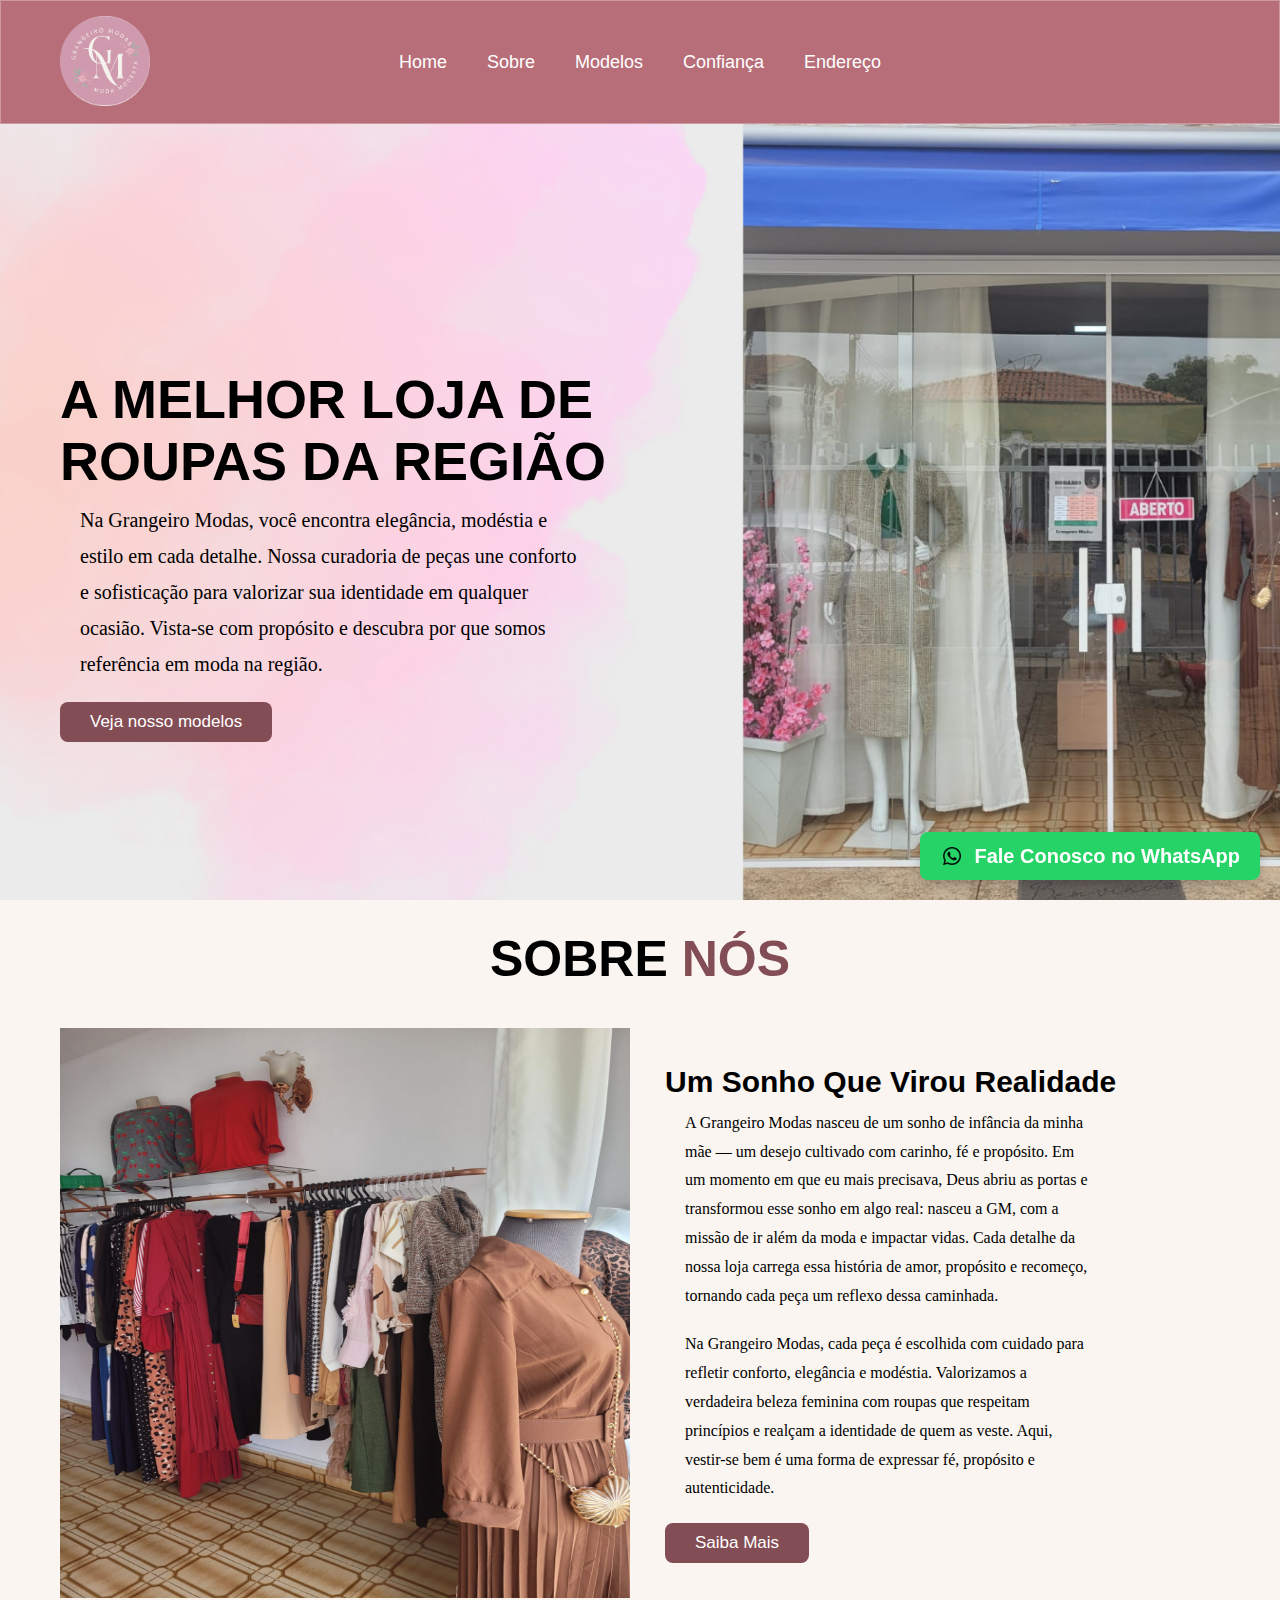
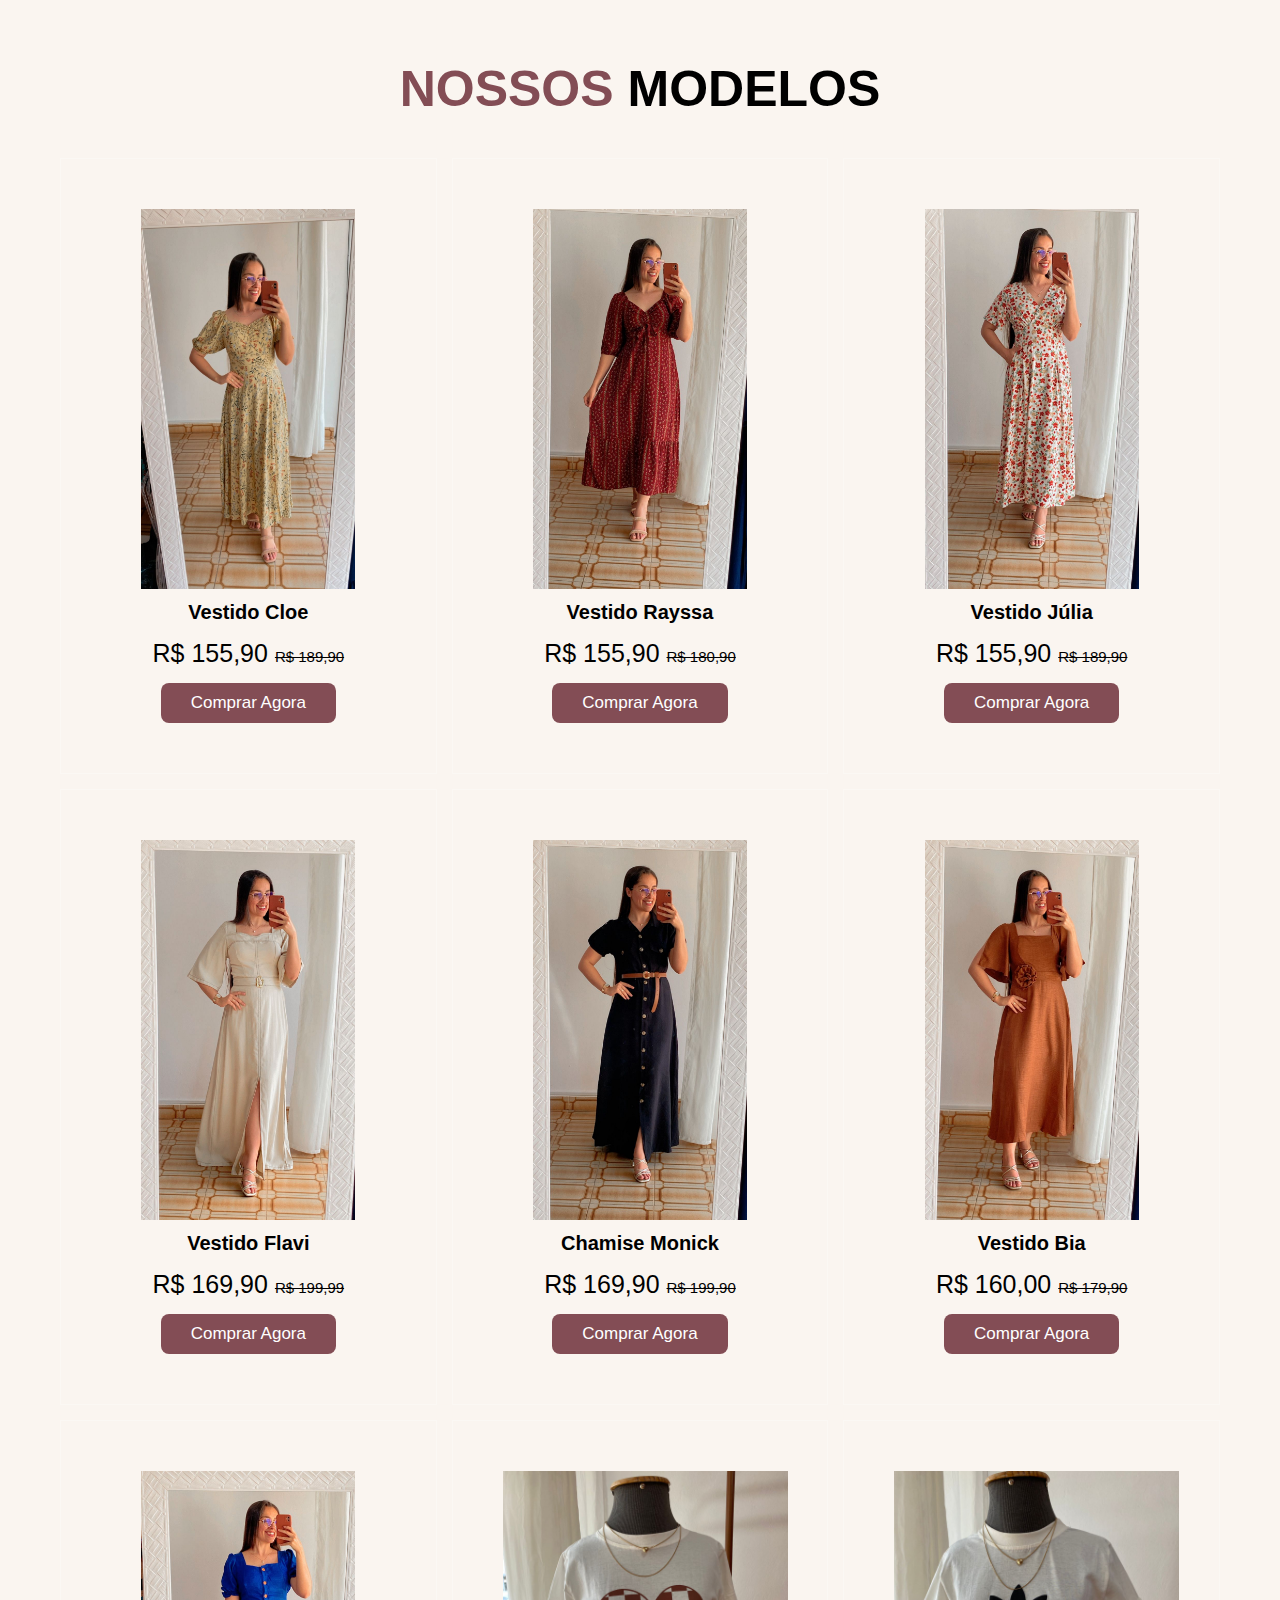
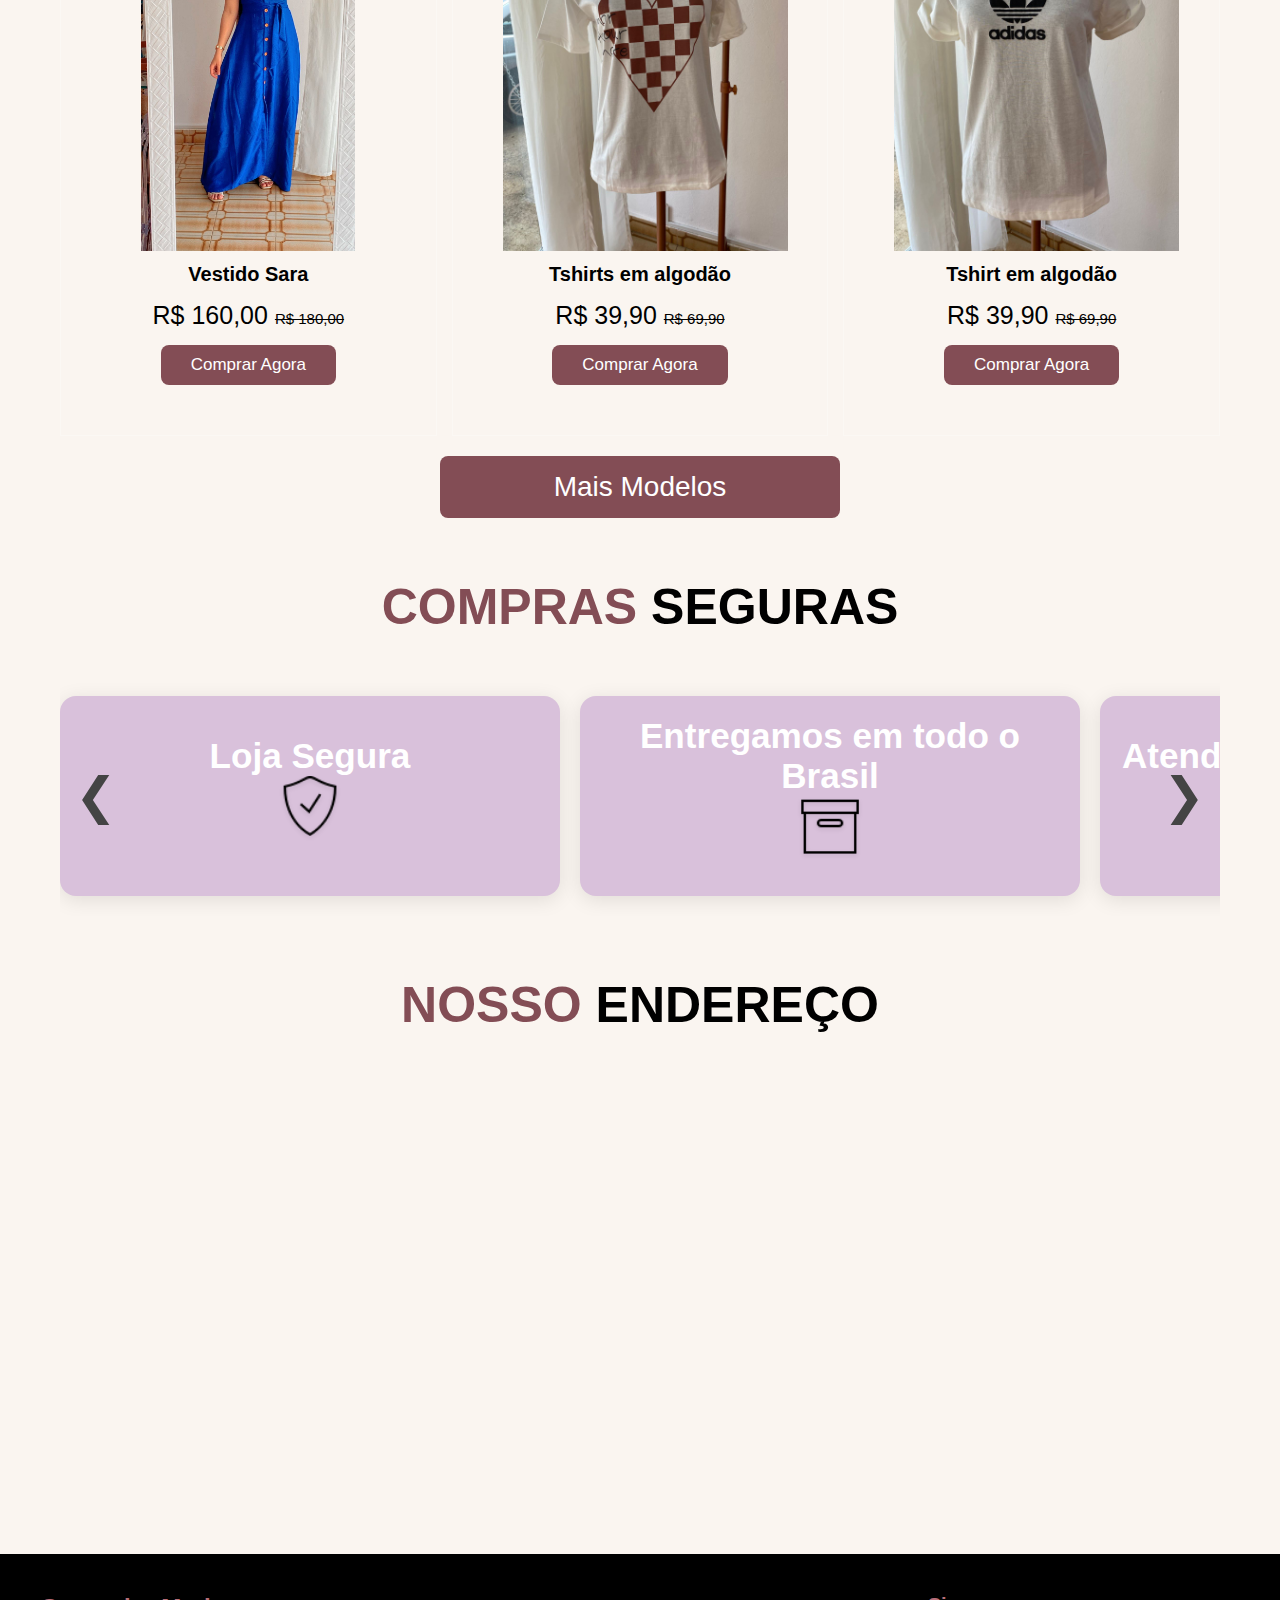
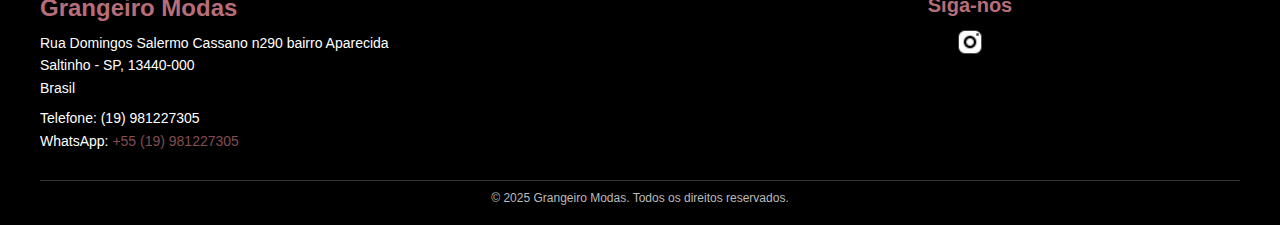
<file: index.html>
<!DOCTYPE html>
<html lang="pt-br">

<head>
  <meta charset="UTF-8" />
  <meta name="viewport" content="width=device-width, initial-scale=1.0" />
  <link href="css/style.css" rel="stylesheet" />
  <title>Grangeiro Modas - Site Oficial</title>
</head>

<body>
  <header class="header">
    <section>
      <a href="#" class="logo"><img src="./img/logoGranjeiroM.png" alt="logo" width="90" height="90"></a>

      <nav class="navbar">
        <a href="#home">Home</a>
        <a href="#about">Sobre</a>
        <a href="#menu">Modelos</a>
        <a href="#review">Confiança</a>
        <a href="#addres">Endereço</a>
      </nav>

    </section>
  </header>

  <div class="home-container">
    <section id="home">
      <div class="content">
        <h3>A MELHOR LOJA DE ROUPAS DA REGIÃO</h3>
        <p>Na Grangeiro Modas, você encontra elegância, modéstia e estilo em cada detalhe. Nossa curadoria de peças une
          conforto e sofisticação para valorizar sua identidade em qualquer ocasião. Vista-se com propósito e descubra
          por que somos referência em moda na região.</p>
        <a href="#menu" class="btn">Veja nosso modelos</a>
      </div>
    </section>
  </div>

  <section class="about" id="about">
    <h1 class="title"><span>Sobre</span> Nós</h1>

    <div class="row">
      <div class="image">
        <img src="./img/sobre_nos.jpg" alt="Sobre nós" width="570" height="570">
      </div>

      <div class="content">
        <h3>Um Sonho Que Virou Realidade</h3>
        <p>A Grangeiro Modas nasceu de um sonho de infância da minha mãe — um desejo cultivado com carinho, fé e
          propósito. Em um momento em que eu mais precisava, Deus abriu as portas e transformou esse sonho em algo real:
          nasceu a GM, com a missão de ir além da moda e impactar vidas. Cada detalhe da nossa loja carrega essa
          história de amor, propósito e recomeço, tornando cada peça um reflexo dessa caminhada.</p>
        <p>Na Grangeiro Modas, cada peça é escolhida com cuidado para refletir conforto, elegância e modéstia.
          Valorizamos a verdadeira beleza feminina com roupas que respeitam princípios e realçam a identidade de quem as
          veste. Aqui, vestir-se bem é uma forma de expressar fé, propósito e autenticidade.</p>
        <a href="https://wa.me/5519981227305" class="btn">Saiba Mais</a>
      </div>
    </div>
  </section>
  </section>


  <section class="menu" id="menu">
    <h2 class="title">Nossos <span>Modelos</span></h2>

    <div class="box-container">
       <div class="box" data-id="1">
        <a href="detalhes.html?id=1">
        <img src="./img/modelo1.jpeg" alt="item-1">
        <h3>Vestido Cloe</h3>
        <div class="price">R$ 155,90 <span>R$ 189,90</span></div>
        <a href="https://wa.me/5519981227305?text=Ol%C3%A1%2C%20vi%20uma%20roupa%20no%20seu%20site%20e%20tenho%20interesse%20em%20comprar.%20Pode%20me%20ajudar%3F" class="btn">Comprar Agora</a>
      </div>

       <div class="box" data-id="2">
        <a href="detalhes.html?id=2">
        <img src="./img/modelo5.jpeg" alt="item-2">
        <h3>Vestido Rayssa</h3>
        <div class="price">R$ 155,90 <span>R$ 180,90</span></div>
        <a href="https://wa.me/5519981227305?text=Ol%C3%A1%2C%20vi%20uma%20roupa%20no%20seu%20site%20e%20tenho%20interesse%20em%20comprar.%20Pode%20me%20ajudar%3F" class="btn">Comprar Agora</a>
      </div>

      <div class="box" data-id="3">
        <a href="detalhes.html?id=3">
        <img src="./img/modelo7.jpeg" alt="item-3">
        <h3>Vestido Júlia</h3>
        <div class="price">R$ 155,90 <span>R$ 189,90</span></div>
        <a href="https://wa.me/5519981227305?text=Ol%C3%A1%2C%20vi%20uma%20roupa%20no%20seu%20site%20e%20tenho%20interesse%20em%20comprar.%20Pode%20me%20ajudar%3F" class="btn">Comprar Agora</a>
      </div>

      <div class="box" data-id="4">
        <a href="detalhes.html?id=4">
        <img src="./img/modelo12.jpeg" alt="item-4">
        <h3>Vestido Flavi</h3>
        <div class="price">R$ 169,90 <span>R$ 199,99</span></div>
        <a href="https://wa.me/5519981227305?text=Ol%C3%A1%2C%20vi%20uma%20roupa%20no%20seu%20site%20e%20tenho%20interesse%20em%20comprar.%20Pode%20me%20ajudar%3F" class="btn">Comprar Agora</a>
      </div>

      <div class="box" data-id="5">
        <a href="detalhes.html?id=5">
        <img src="./img/modelo16.jpeg" alt="item-5">
        <h3>Chamise Monick</h3>
        <div class="price">R$ 169,90 <span>R$ 199,90</span></div>
        <a href="https://wa.me/5519981227305?text=Ol%C3%A1%2C%20vi%20uma%20roupa%20no%20seu%20site%20e%20tenho%20interesse%20em%20comprar.%20Pode%20me%20ajudar%3F" class="btn">Comprar Agora</a>
      </div>

      <div class="box" data-id="6">
        <a href="detalhes.html?id=6">
        <img src="./img/modelo19.jpeg" alt="item-6">
        <h3>Vestido Bia</h3>
        <div class="price">R$ 160,00 <span>R$ 179,90</span></div>
        <a href="https://wa.me/5519981227305?text=Ol%C3%A1%2C%20vi%20uma%20roupa%20no%20seu%20site%20e%20tenho%20interesse%20em%20comprar.%20Pode%20me%20ajudar%3F" class="btn">Comprar Agora</a>
      </div>

      <div class="box" data-id="7">
        <a href="detalhes.html?id=7">
        <img src="./img/modelo24.jpeg" alt="item-7">
        <h3>Vestido Sara</h3>
        <div class="price">R$ 160,00 <span>R$ 180,00</span></div>
        <a href="https://wa.me/5519981227305?text=Ol%C3%A1%2C%20vi%20uma%20roupa%20no%20seu%20site%20e%20tenho%20interesse%20em%20comprar.%20Pode%20me%20ajudar%3F" class="btn">Comprar Agora</a>
      </div>


      <div class="box" data-id="8">
        <a href="detalhes.html?id=8">
        <img src="./img/modelo38.jpeg" alt="item-8">
        <h3>Tshirts em algodão</h3>
        <div class="price">R$ 39,90 <span>R$ 69,90</span></div>
        <a href="https://wa.me/5519981227305?text=Ol%C3%A1%2C%20vi%20uma%20roupa%20no%20seu%20site%20e%20tenho%20interesse%20em%20comprar.%20Pode%20me%20ajudar%3F" class="btn">Comprar Agora</a>
      </div>


      <div class="box" data-id="9">
        <a href="detalhes.html?id=9">
        <img src="./img/modelo42.jpeg" alt="item-9">
        <h3>Tshirt em algodão</h3>
        <div class="price">R$ 39,90 <span>R$ 69,90</span></div>
        <a href="https://wa.me/5519981227305?text=Ol%C3%A1%2C%20vi%20uma%20roupa%20no%20seu%20site%20e%20tenho%20interesse%20em%20comprar.%20Pode%20me%20ajudar%3F" class="btn">Comprar Agora</a>
      </div>
    </div>

    <!-- Botão de Mais Modelos -->
    <div class="mais-modelos-container">
      <a href="modelos.html" class="btn mais-modelos-btn">Mais Modelos</a>
    </div>
  </section>

  <section class="review" id="review">
    <h2 class="title">Compras <span>Seguras</span></h2>
    <div class="carrossel-wrapper">
      <button class="seta esquerda" id="seta-esquerda">&#10094;</button>

      <div class="carrossel-container" id="carrossel">

        <div class="item">
          <h3>Loja Segura</h3>
          <img src="./img/icons8-protect-50.png">
        </div>

        <div class="item">
          <h3>Entregamos em todo o Brasil</h3>
          <img src="./img/icons8-box-50.png">
        </div>

        <div class="item">
          <h3>Atendimento via WhatsApp</h3>
          <img src="./img/icons8-whatsapp-32.png">
        </div>
      </div>

      <button class="seta direita" id="seta-direita">&#10095;</button>
    </div>
  </section>

  <section class="address" id="addres">
    <h2 class="title">Nosso <span>Endereço</span></h2>

    <iframe
      src="https://www.google.com/maps/embed?pb=!1m18!1m12!1m3!1d459.6164043784047!2d-47.681576068866804!3d-22.84203348404045!2m3!1f0!2f0!3f0!3m2!1i1024!2i768!4f13.1!3m3!1m2!1s0x94c63bde9236a7df%3A0x4a0621f52a298165!2sR.%20Domingos%20Salermo%20Cassano%2C%20Saltinho%20-%20SP%2C%2013440-000!5e0!3m2!1spt-BR!2sbr!4v1751568953194!5m2!1spt-BR!2sbr"
      width="600" height="450" style="border:0;" allowfullscreen="" loading="lazy"
      referrerpolicy="no-referrer-when-downgrade"></iframe>
  </section>

  <footer class="footer">
    <div class="footer-container">
      <div class="footer-info">
        <h2>Grangeiro Modas</h2>
        <p>Rua Domingos Salermo Cassano n290 bairro Aparecida<br />
          Saltinho - SP, 13440-000<br />
          Brasil</p>
        <p>Telefone: (19) 981227305<br />
          WhatsApp: <a href="https://wa.me/5519981227305" target="_blank" rel="noopener">+55 (19) 981227305</a></p>
      </div>

      <div class="footer-social">
        <h3>Siga-nos</h3>
        <div class="share">
          <a href="https://www.instagram.com/grangeiro_modas/" target="_blank" rel="noopener" aria-label="Instagram">
            <img src="./img/icons8-instagram-logo-24.png" alt="Instagram" width="30" height="30" />
          </a>
        </div>
      </div>
    </div>

    <div class="footer-copy">
      <p>© 2025 Grangeiro Modas. Todos os direitos reservados.</p>
    </div>
  </footer>

  <a href="https://wa.me/5519981227305" class="whatsapp-retangular" target="_blank">
    <img src="./img/icons8-whatsapp-32.png" alt="WhatsApp" class="whatsapp-icon">
    Fale Conosco no WhatsApp
  </a>
  <script src="script.js"></script>

</body>

</html>
</file>
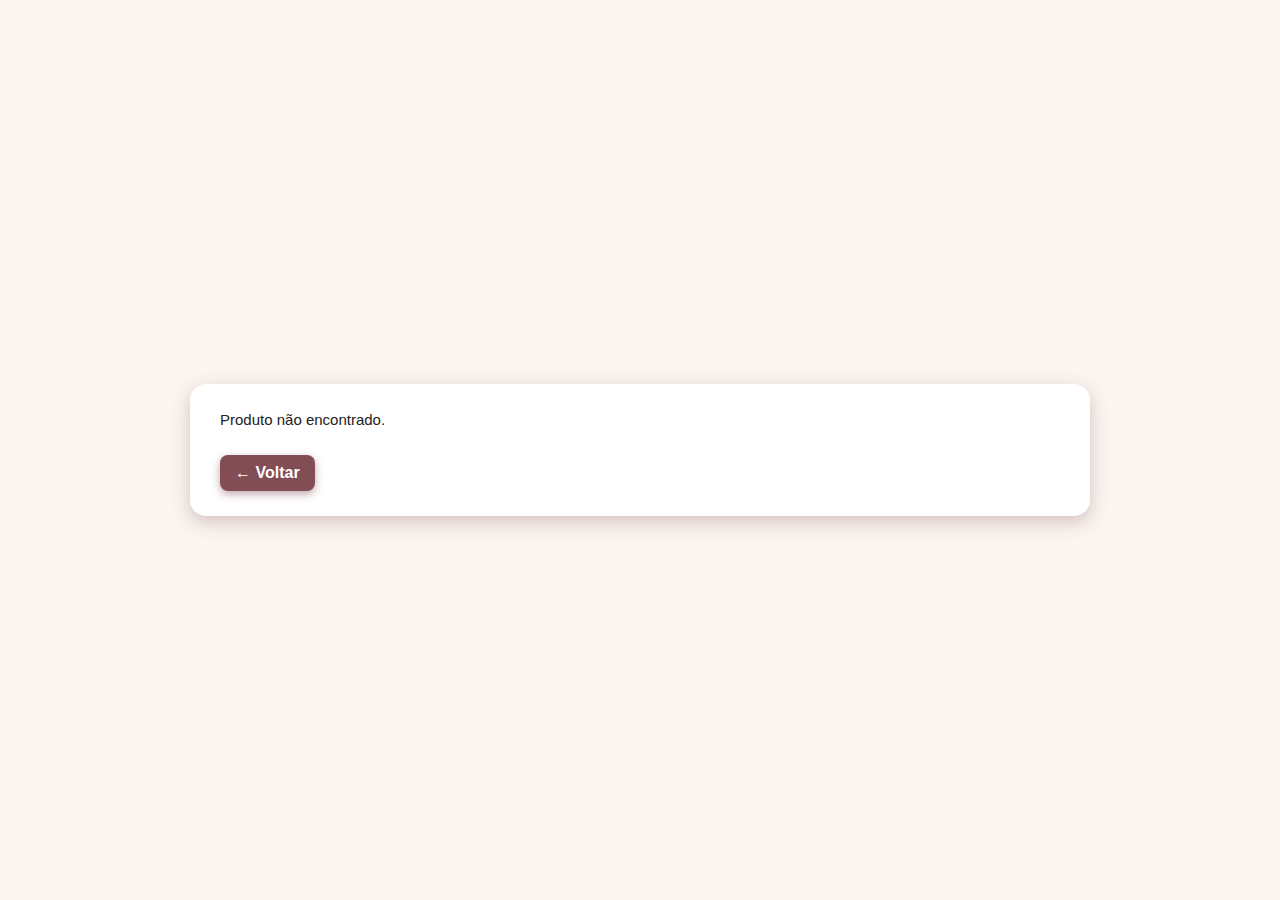
<file: detalhes.html>
<!DOCTYPE html>
<html lang="pt-br">

<head>
  <meta charset="UTF-8" />
  <meta name="viewport" content="width=device-width, initial-scale=1.0" />
  <link href="css/style.css" rel="stylesheet" />
  <link href="css/detalhes.css" rel="stylesheet" />
  <title>Detalhes do Produto - Grangeiro Modas</title>
</head>

<body>
  <main class="detalhes-container">
    <div id="detalhes-produto" class="detalhes-box">
      <!-- Conteúdo gerado via JS -->
    </div>

    <div class="voltar-container">
      <button onclick="history.back()" class="btn voltar-btn">← Voltar</button>
    </div>
  </main>

  <script src="detalhes.js"></script>
</body>

</html>
</file>
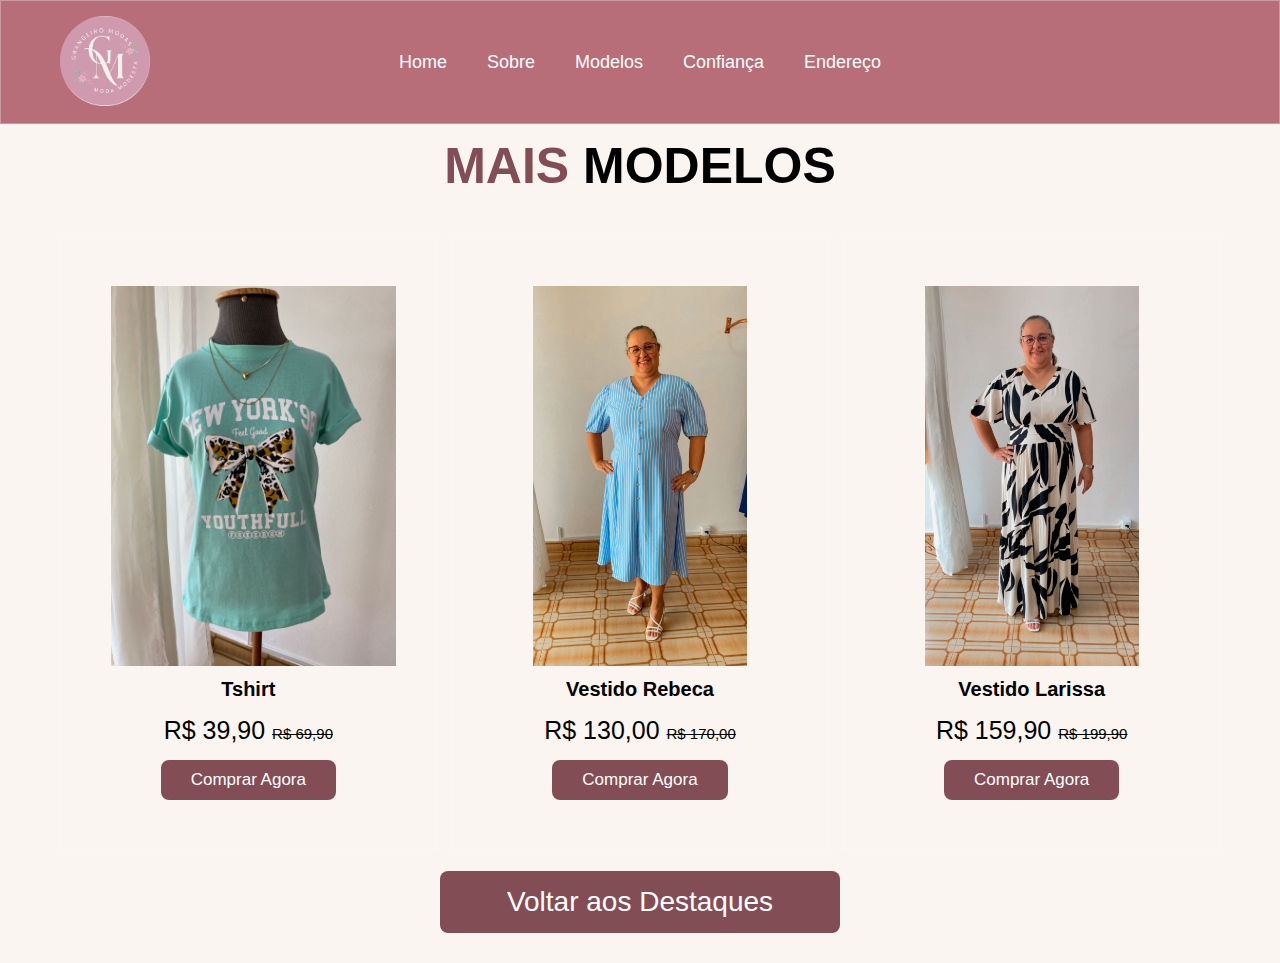
<file: modelos.html>
<!DOCTYPE html>
<html lang="pt-br">

<head>
  <meta charset="UTF-8" />
  <meta name="viewport" content="width=device-width, initial-scale=1.0" />
  <link href="css/style.css" rel="stylesheet" />
  <title>Mais Modelos - Grangeiro Modas</title>
</head>

<body>
  <header class="header">
    <section>
      <a href="paginaprincipal.html" class="logo">
        <img src="./img/logoGranjeiroM.png" alt="logo" width="90" height="90">
      </a>

      <nav class="navbar">
        <a href="index.html">Home</a>
        <a href="index.html">Sobre</a>
        <a href="index.html">Modelos</a>
        <a href="index.html">Confiança</a>
        <a href="index.html">Endereço</a>
      </nav>
    </section>
  </header>

  <div class="title">
    <h3>MAIS <span>MODELOS</span></h3>
  </div>

  <section class="menu" id="menu">
    <h2 class="title">Mais <span>Modelos</span></h2>

    <div class="box-container">
      <!-- TODOS OS MODELOS -->
      <div class="box" data-id="10">
        <a href="detalhes.html?id=10">
        <img src="./img/modelo45.jpeg" alt="item-10">
        <h3>Tshirt</h3>
        <div class="price">R$ 39,90 <span>R$ 69,90</span></div>
        <a href="https://wa.me/5519981227305?text=Olá, vi uma roupa no seu site e tenho interesse em comprar. Pode me ajudar?" class="btn">Comprar Agora</a>
      </div>

      <div class="box" data-id="11">
        <a href="detalhes.html?id=11">
        <img src="./img/modelo37.jpeg" alt="item-11">
        <h3>Vestido Rebeca</h3>
        <div class="price">R$ 130,00 <span>R$ 170,00</span></div>
        <a href="https://wa.me/5519981227305?text=Olá, vi uma roupa no seu site e tenho interesse em comprar. Pode me ajudar?" class="btn">Comprar Agora</a>
      </div>

      <div class="box" data-id="12">
        <a href="detalhes.html?id=12">
        <img src="./img/modelo33.jpeg" alt="item-12">
        <h3>Vestido Larissa </h3>
        <div class="price">R$ 159,90 <span>R$ 199,90</span></div>
        <a href="https://wa.me/5519981227305?text=Olá, vi uma roupa no seu site e tenho interesse em comprar. Pode me ajudar?" class="btn">Comprar Agora</a>
      </div>

      <!--
      <div class="box" data-id="13">
        <a href="detalhes.html?id=13">
        <img src="./img/modelo13.jpeg" alt="item-13">
        <h3>Saia Alfaitaria</h3>
        <div class="price">R$ 139,90 <span>R$ 159,90</span></div>
        <a href="https://wa.me/5519981227305?text=Olá, vi uma roupa no seu site e tenho interesse em comprar. Pode me ajudar?" class="btn">Comprar Agora</a>
      </div>

      <div class="box" data-id="14">
        <a href="detalhes.html?id=14">
        <img src="./img/modelo14.jpeg" alt="item-14">
        <h3>Vestido Isa Canelado</h3>
        <div class="price">R$ 89,90 <span>R$ 99,90</span></div>
        <a href="https://wa.me/5519981227305?text=Olá, vi uma roupa no seu site e tenho interesse em comprar. Pode me ajudar?" class="btn">Comprar Agora</a>
      </div>

      <div class="box" data-id="15">
        <a href="detalhes.html?id=15">
        <img src="./img/modelo15.jpeg" alt="item-15">
        <h3>Vestido Ellen</h3>
        <div class="price">R$ 169,90 <span>R$ 199,90</span></div>
        <a href="https://wa.me/5519981227305?text=Olá, vi uma roupa no seu site e tenho interesse em comprar. Pode me ajudar?" class="btn">Comprar Agora</a>
      </div>

      <div class="box" data-id="16">
        <a href="detalhes.html?id=16">
        <img src="./img/modelo16.jpeg" alt="item-16">
        <h3>Vestido Isa</h3>
        <div class="price">R$ 89,90 <span>R$ 99,90</span></div>
        <a href="https://wa.me/5519981227305?text=Olá, vi uma roupa no seu site e tenho interesse em comprar. Pode me ajudar?" class="btn">Comprar Agora</a>
      </div>

      <div class="box" data-id="17">
        <a href="detalhes.html?id=17">
        <img src="./img/modelo17.jpeg" alt="item-17">
        <h3>Saia Plissada Acetinada</h3>
        <div class="price">R$ 139,90 <span>R$ 199,90</span></div>
        <a href="https://wa.me/5519981227305?text=Olá, vi uma roupa no seu site e tenho interesse em comprar. Pode me ajudar?" class="btn">Comprar Agora</a>
      </div>

      <div class="box" data-id="18">
        <a href="detalhes.html?id=18">
        <img src="./img/modelo18.jpeg" alt="item-18">
        <h3>Vestido Ruth</h3>
        <div class="price">R$ 179,90 <span>R$ 199,90</span></div>
        <a href="https://wa.me/5519981227305?text=Olá, vi uma roupa no seu site e tenho interesse em comprar. Pode me ajudar?" class="btn">Comprar Agora</a>
      </div>

      <div class="box" data-id="19">
        <a href="detalhes.html?id=19">
        <img src="./img/modelo19.jpeg" alt="item-19">
        <h3>Jaqueta Peluciada</h3>
        <div class="price">R$ 199,90 <span>R$ 220,00</span></div>
        <a href="https://wa.me/5519981227305?text=Olá, vi uma roupa no seu site e tenho interesse em comprar. Pode me ajudar?" class="btn">Comprar Agora</a>
      </div>

      <div class="box" data-id="20">
        <a href="detalhes.html?id=20">
        <img src="./img/modelo30.jpeg" alt="item-20">
        <h3>Vestido Chamise Fran</h3>
        <div class="price">R$ 189,90 <span>R$ 220,90</span></div>
        <a href="https://wa.me/5519981227305?text=Olá, vi uma roupa no seu site e tenho interesse em comprar. Pode me ajudar?" class="btn">Comprar Agora</a>
      </div>

      <div class="box" data-id="21">
        <a href="detalhes.html?id=21">
        <img src="./img/modelo21.jpeg" alt="item-21">
        <h3>Vestido Tati</h3>
        <div class="price">R$ 169,90 <span>R$ 199,90</span></div>
        <a href="https://wa.me/5519981227305?text=Olá, vi uma roupa no seu site e tenho interesse em comprar. Pode me ajudar?" class="btn">Comprar Agora</a>
      </div>

      <div class="box" data-id="22">
        <a href="detalhes.html?id=22">
        <img src="./img/modelo35.jpeg" alt="item-22">
        <h3>Vestido Lídia</h3>
        <div class="price">R$ 189,90 <span>R$ 219,90</span></div>
        <a href="https://wa.me/5519981227305?text=Olá, vi uma roupa no seu site e tenho interesse em comprar. Pode me ajudar?" class="btn">Comprar Agora</a>
      </div>

      <div class="box" data-id="23">
        <a href="detalhes.html?id=23">
        <img src="./img/modelo32.jpeg" alt="item-23">
        <h3>Vestido Vitória</h3>
        <div class="price">R$ 150,00 <span>R$ 180,00</span></div>
        <a href="https://wa.me/5519981227305?text=Olá, vi uma roupa no seu site e tenho interesse em comprar. Pode me ajudar?" class="btn">Comprar Agora</a>
      </div>

      <div class="box" data-id="24">
        <a href="detalhes.html?id=24">
        <img src="./img/modelo34.jpeg" alt="item-24">
        <h3>Vestido Carol</h3>
        <div class="price">R$ 179,90 <span>R$ 199,90</span></div>
        <a href="https://wa.me/5519981227305?text=Olá, vi uma roupa no seu site e tenho interesse em comprar. Pode me ajudar?" class="btn">Comprar Agora</a>
      </div>
      -->
    </div>

    <!-- Botão para voltar -->
    <div class="mais-modelos-container">
      <a href="index.html" class="btn mais-modelos-btn">Voltar aos Destaques</a>
    </div>
  </section>
</body>

</html>
</file>
<file: css/style.css>
:root {
    --main-color: rgb(131, 77, 85);
    --black: #13131a;
    --bgnav: rgb(183, 110, 121);
    --bg: rgb(250, 245, 240);
    --border: 0.1rem solid rgba(255, 255, 255, 0.3);
    font-size: 10px;
}

* {
    margin: 0;
    padding: 0;
    outline: none;
    border: none;
    text-decoration: none;
    transition: 0.2s linear;
    box-sizing: border-box;
}

body {
    background-color: var(--bg);
    font-family: sans-serif;
}

section {
    padding: 3rem 2rem;
    margin: 0 auto;
    max-width: 1200px;
}

.header {
    position: fixed;
    top: 0;
    left: 0;
    right: 0;
    z-index: 99;
    border: var(--border);
    background-color: var(--bgnav);
}

.header section {
  display: flex;
  align-items: center;
  justify-content: space-between;
  padding-top: 1.5rem;
  padding-bottom: 1.5rem;
  flex-wrap: wrap;
  position: relative;
}

.logo {
  flex: 1;
}

.navbar {
  position: absolute;
  left: 50%;
  transform: translateX(-50%);
  display: flex;
  gap: 2rem;
  flex-wrap: wrap;
}

.navbar a {
  font-size: 1.8rem;
  color: #fff;
  padding: 0.5rem 1rem;
}

.navbar a:hover {
  color: var(--main-color);
  border-bottom: 0.1rem solid var(--main-color);
  padding-bottom: 0.5rem;
  font-size: 1.6rem;
}

.icons {
  flex: 1;
  display: flex;
  justify-content: flex-end;
  gap: 1rem;
}



.btn {
    background: var(--main-color);
    color: #fff;
    padding: 1rem 3rem;
    font-size: 1.7rem;
    cursor: pointer;
    margin-top: 1rem;
    display: inline-block;
    border-radius: 8px;
}

.btn:hover {
    letter-spacing: 0.1rem;
}

.home-container {
    background: url("../img/landingPagePRINCIPAL.png") center/cover no-repeat;
    min-height: 100vh;
    padding-top: 120px;
}

.home-container section {
    display: flex;
    align-items: center;
    min-height: calc(100vh - 120px);
    /* altura total - altura do header */
    padding-top: 120px;
    /* empurra abaixo do header fixo */
}


.content {
    max-width: 65rem;
}

.content h3 {
    color: #000000;
    font-size: 5.4rem;
}

.content p {
    color: #000000;
    font-size: 2rem;
    font-weight: 100;
    line-height: 1.8;
    padding: 1rem 10rem 1rem 2rem;
    padding-right: 20%;
    font-family: 'Verdana';
}

.title {
    font-size: 5rem;
    color: var(--main-color);
    text-align: center;
    text-transform: uppercase;
    margin-bottom: 4rem;
}

.title span {
    color: #000000;
    text-transform: uppercase;
}

.about .row {
    display: flex;
    align-items: center;
    background-color: var(--bg);
    gap: 1.5rem;
}

.about .row .content {
    padding: 2rem;
}

.about .row .content h3 {
    font-size: 3rem;
    color: rgb(0, 0, 0);
}

.about .row .content p {
    font-size: 1.6rem;
    color: #000000;
    line-height: 1.8;
}

.box-container {
    display: grid;
    grid-template-columns: repeat(auto-fit, minmax(30rem, 1fr));
    gap: 1.5rem;
}

.menu .box-container .box {
    text-align: center;
    border: var(--border);
    padding: 5rem;
    cursor: pointer;
}

.menu .box-container .box img {
    height: 38rem;
}

.menu .box-container .box h3 {
    color: #000000;
    font-size: 2rem;
    padding: 1rem 0;
}

.menu .box-container .box .price {
    color: #000000;
    font-size: 2.5rem;
    padding: 0.5rem 0;
}

.menu .box-container .box span {
    font-size: 1.5rem;
    text-decoration: line-through;
    font-weight: lighter;
}

.menu .box-container .box:hover {
    background-color: #fff;
}

.menu .box-container .box:hover>* {
    color: var(--black);
}

/* Estilo novo para o botão "Mais Modelos" */
.mais-modelos-container {
    text-align: center;
    margin-top: 1rem;
}

.mais-modelos-btn {
    background-color: var(--main-color);
    color: #fff;
    font-size: 2.8rem;
    padding: 1.5rem 4rem;
    border-radius: 8px;
    transition: 0.3s;
    width: 400px;
}

.mais-modelos-btn:hover {
    background-color: var(--black);
    letter-spacing: 0.1rem;
}

.carrossel-wrapper {
    position: relative;
    width: 100%;
    max-width: 100vw;
    overflow: hidden;
}

.carrossel-container {
    display: flex;
    overflow-x: auto;
    scroll-behavior: smooth;
    gap: 20px;
    padding: 20px;
    scroll-snap-type: x mandatory;
}



.item {
  flex: 0 0 clamp(280px, 80%, 500px); /* Responsivo: mínimo 280px, ideal 80%, máximo 500px */
  height: auto; /* Deixa a altura automática */
  background-color: #d9c1db;
  border-radius: 16px;
  display: flex;
  flex-direction: column;
  justify-content: center;
  align-items: center;
  font-size: clamp(18px, 3vw, 30px); /* Tamanho de texto responsivo */
  color: #fff;
  font-weight: bold;
  scroll-snap-align: start;
  box-shadow: 0 4px 20px rgba(0, 0, 0, 0.1);
  text-align: center;
  padding: 20px;
}


.item img {
    width: 60px;
    /* Tamanho padrão dos ícones */
    height: auto;
    margin-bottom: 20px;
    /* Espaço entre o ícone e o texto */
    filter: drop-shadow(0 2px 2px rgba(0, 0, 0, 0.1));
}

/* Setas estilosas */
.seta {
    position: absolute;
    top: 50%;
    transform: translateY(-50%);
    font-size: 50px;
    background: none;
    color: #444;
    border: none;
    cursor: pointer;
    z-index: 10;
    transition: color 0.3s ease;
    padding: 0 15px;
}

.seta:hover {
    color: #000;
}

.seta.esquerda {
    left: 0;
}

.seta.direita {
    right: 0;
}

.address {
    display: flex;
    align-items: center;
    flex-direction: column;
}

.footer {
    background-color: #000;
    color: #fff;
    padding: 40px 20px 20px;
    font-family: 'Segoe UI', Tahoma, Geneva, Verdana, sans-serif;
    width: 100%;
}

.footer-container {
    max-width: 1200px;
    margin: 0 auto;
    display: flex;
    justify-content: space-between;
    flex-wrap: wrap;
    gap: 2rem;
}

.footer-info {
    flex: 1 1 300px;
}

.footer-info h2 {
    font-size: 2.4rem;
    margin-bottom: 1rem;
    color: var(--bgnav);
}

.footer-info p {
    font-size: 1.4rem;
    line-height: 1.6;
    margin-bottom: 0.8rem;
}

.footer-info a {
    color: var(--main-color);
    text-decoration: none;
}

.footer-info a:hover {
    text-decoration: underline;
}

.footer-social {
    flex: 1 1 200px;
    text-align: center;
}

.footer-social h3 {
    font-size: 2rem;
    margin-bottom: 1rem;
    color: var(--bgnav);
}

.footer-social .share a {
    margin: 0 10px;
    display: inline-block;
    transition: transform 0.3s ease;
}

.footer-social .share a:hover {
    transform: scale(1.2);
}

.footer-copy {
    max-width: 1200px;
    margin: 20px auto 0;
    border-top: 1px solid rgba(255, 255, 255, 0.2);
    padding-top: 10px;
    text-align: center;
    font-size: 1.2rem;
    color: #bbb;
}


.whatsapp-retangular {
    position: fixed;
    bottom: 20px;
    right: 20px;
    z-index: 9999;
    background-color: #25D366;
    color: white;
    padding: 12px 20px;
    border: none;
    border-radius: 8px;
    font-size: 20px;
    font-weight: bold;
    text-decoration: none;
    box-shadow: 0 4px 12px rgba(0, 0, 0, 0.2);
    transition: background-color 0.3s ease, transform 0.2s ease;
    display: flex;
    align-items: center;
    gap: 10px;
}

.whatsapp-retangular img.whatsapp-icon {
    width: 24px;
    height: 24px;
    filter: brightness(0);
}

.whatsapp-retangular:hover {
    background-color: #1ebe5d;
    transform: scale(1.05);
}

/* ===== MEDIA QUERIES COMPLETOS ===== */

@media (max-width: 1024px) {
  .content h3 {
    font-size: 3.5rem;
  }

  .content p {
    font-size: 1.6rem;
    padding: 1rem;
  }

  .menu .box-container .box img {
    height: 30rem;
  }

  .menu .box-container .box {
    padding: 3rem;
  }

  .about .row {
    flex-direction: column;
  }

  .about .row .image img {
    width: 100%;
    height: auto;
  }

  .carrossel-container {
    gap: 16px;
    padding: 18px;
  }

  .item {
    flex: 0 0 85%;
    font-size: 2.2rem;
    padding: 18px;
  }

  .item img {
    width: 55px;
    margin-bottom: 15px;
  }

  .seta {
    font-size: 40px;
    padding: 0 12px;
  }
}

@media (max-width: 768px) {
  :root {
    font-size: 9px;
  }

  .header section {
    flex-direction: column;
    align-items: center;
    gap: 0.5rem;
    padding: 1rem 1rem;
    padding-top: 0.8rem;
    padding-bottom: 0.8rem;
  }

  .logo {
    width: 100%;
    text-align: center;
    margin-bottom: 1rem;
  }

  .logo img {
    height: 40px;
    object-fit: contain;
    display: block;
    margin: 0 auto;
  }

  .navbar {
    position: static;
    transform: none;
    justify-content: center;
    width: 100%;
    flex-wrap: wrap;
    margin-top: 0.5rem;
    gap: 1rem;
  }

  .navbar a {
    font-size: 1.6rem;
    padding: 0.3rem 0.8rem;
  }

  .icons {
    width: 100%;
    justify-content: center;
    display: flex;
    margin-top: 0.5rem;
    gap: 1rem;
  }

  .content {
    display: flex;
    flex-direction: column;
    align-items: center;
  }

  .content h3 {
    font-size: 3rem;
    text-align: center;
  }

  .content p {
    font-size: 1.4rem;
    padding: 1rem;
    text-align: center;
  }

  .btn {
    margin-left: 0;
    margin-right: 0;
  }

  .box-container {
    grid-template-columns: repeat(2, 1fr); 
  }

  .mais-modelos-container {
    display: flex;
    justify-content: center;
  }

  .mais-modelos-btn {
    width: 90%;
    max-width: 300px;
  }

  .about .row .image img {
    max-height: 250px;
    object-fit: cover;
  }

  iframe {
    width: 100% !important;
    height: 300px !important;
  }

  .carrossel-container {
    gap: 15px;
    padding: 15px;
  }

  .item {
    flex: 0 0 90%;
    font-size: 1.8rem;
    padding: 16px;
  }

  .item img {
    width: 50px;
    margin-bottom: 12px;
  }

  .seta {
    font-size: 35px;
    padding: 0 10px;
  }
}

@media (max-width: 480px) {
  :root {
    font-size: 8.5px;
  }

  .content h3 {
    font-size: 2.4rem;
  }

  .btn {
    font-size: 1.5rem;
    padding: 0.8rem 2rem;

    display: block;
    margin: 1rem auto 0 auto;
  }

  .menu .box-container .box {
    padding: 2rem;
  }

  .menu .box-container .box img {
    height: 20rem;
  }

  .review .box-container .box p {
    font-size: 1.4rem;
  }

  .review .box-container .box h3 {
    font-size: 1.6rem;
  }

  .whatsapp-retangular {
    font-size: 14px;
    padding: 10px;
    gap: 6px;
  }

  .whatsapp-retangular img.whatsapp-icon {
    width: 20px;
    height: 20px;
  }

  .item {
    flex: 0 0 95%;
    font-size: 1.6rem;
    padding: 12px;
  }

  .item img {
    width: 40px;
    margin-bottom: 10px;
  }

  .seta {
    font-size: 30px;
    padding: 0 8px;
  }

  .about .row .image img {
    max-height: 200px;
  }

  .box-container {
    grid-template-columns: 1fr; 
  }


  .home-container {
    min-height: 60vh;
    padding-top: 80px;
  }
}

@media (max-width: 768px) {
  .footer {
    padding: 10px 10px;
  }

  .footer-container {
    gap: 0.5rem;
    padding: 0;
  }

  .footer-info h2,
  .footer-social h3 {
    font-size: 1.4rem;
    margin-bottom: 0.3rem;
  }

  .footer-info p {
    font-size: 1.1rem;
    margin-bottom: 0.5rem;
  }

  .footer-copy {
    font-size: 1rem;
    padding-top: 4px;
  }

  .footer-social {
    margin-bottom: 0.5rem;
  }

  .footer-info,
  .footer-social {
    padding: 0;
  }

@media (max-width: 768px) {
  .menu .box-container .box .btn {
    font-size: 1.4rem;
    padding: 0.7rem 1.4rem;
    max-width: 180px; 
    display: block;
    margin: 1rem auto 0 auto;  
  }
}


@media (max-width: 480px) {
  .menu .box-container .box .btn {
    font-size: 1.2rem;
    padding: 0.6rem 1.2rem;
    max-width: 150px;
    display: block;
    margin: 1rem auto 0 auto;
  }
}


}
</file>
<file: css/detalhes.css>
:root {
  --main-color: rgb(131, 77, 85);
  --black: #13131a;
  --bg: rgb(250, 245, 240);
  --border: 0.1rem solid rgba(131, 77, 85, 0.3);
  --text-dark: #222;
  --text-light: #666;
  --btn-bg: var(--main-color);
  --btn-hover: #7d4e56;
}

body {
  background-color: var(--bg);
  font-family: 'Segoe UI', Tahoma, Geneva, Verdana, sans-serif;
  margin: 0;
  padding: 2rem 1rem;
  color: var(--text-dark);
  display: flex;
  justify-content: center;
  align-items: center;
  min-height: 100vh;
}

.detalhes-container {
  background-color: #fff;
  max-width: 900px;
  width: 100%;
  border-radius: 16px;
  box-shadow: 0 6px 18px rgba(131, 77, 85, 0.3);
  padding: 2.5rem 3rem;
  display: flex;
  flex-direction: column;
  gap: 1.5rem;
}

.detalhes-box img {
  width: 100%;
  max-height: 500px;
  object-fit: contain;
  border-radius: 12px;
  box-shadow: 0 4px 15px rgba(131, 77, 85, 0.2);
  transition: transform 0.3s ease;
}

.detalhes-box img:hover {
  transform: scale(1.05);
}

.detalhes-box h2 {
  font-size: 3rem;
  color: var(--main-color);
  margin-bottom: 1rem;
  font-weight: 700;
}

.detalhes-box p {
  font-size: 1.5rem;
  line-height: 1.5;
  margin-bottom: 0.8rem;
}

.detalhes-box p strong {
  color: var(--main-color);
}

.detalhes-box .price {
  font-size: 2.4rem;
  font-weight: 700;
  color: var(--black);
  margin-bottom: 1rem;
}

.detalhes-box .price span {
  text-decoration: line-through;
  font-weight: 400;
  color: var(--text-light);
  margin-left: 12px;
  font-size: 1.8rem;
}

.tamanhos {
  margin: 1rem 0;
  display: flex;
  gap: 1rem;
  flex-wrap: wrap;
}

.tamanhos span {
  background-color: var(--main-color);
  color: #fff;
  padding: 0.6rem 1.2rem;
  border-radius: 50px;
  font-weight: 700;
  cursor: default;
  user-select: none;
  box-shadow: 0 2px 5px rgba(131, 77, 85, 0.4);
  transition: background-color 0.3s ease;
}

.tamanhos span:hover {
  background-color: var(--btn-hover);
}

.btn.voltar-btn {
  max-width: 200px;
  margin: 0 auto;
  background-color: var(--btn-bg);
  color: white;
  font-size: 1.6rem;
  padding: 0.9rem 1.5rem;
  border-radius: 8px;
  cursor: pointer;
  border: none;
  font-weight: 600;
  box-shadow: 0 3px 8px rgba(131, 77, 85, 0.5);
  transition: background-color 0.3s ease, transform 0.2s ease;
}

.btn.voltar-btn:hover {
  background-color: var(--btn-hover);
  transform: scale(1.05);
}

.detalhes-box a.btn {
  display: inline-block;
  margin-top: 1rem;
  padding: 1rem 2.8rem;
  background-color: var(--btn-bg);
  color: white;
  font-weight: 700;
  font-size: 1.8rem;
  border-radius: 12px;
  text-align: center;
  box-shadow: 0 4px 15px rgba(131, 77, 85, 0.5);
  transition: background-color 0.3s ease, transform 0.2s ease;
  text-decoration: none;
}

.detalhes-box a.btn:hover {
  background-color: var(--btn-hover);
  transform: scale(1.05);
}

/* Responsividade */

@media (max-width: 768px) {
  body {
    padding: 1rem 1rem;
  }

  .detalhes-container {
    padding: 2rem 1.5rem;
  }

  .detalhes-box h2 {
    font-size: 2.4rem;
  }

  .detalhes-box p,
  .detalhes-box .price {
    font-size: 1.3rem;
  }

  .btn.voltar-btn {
    font-size: 1.4rem;
  }
}

@media (max-width: 480px) {
  .detalhes-box h2 {
    font-size: 2rem;
  }

  .detalhes-box p,
  .detalhes-box .price {
    font-size: 1.1rem;
  }

  .btn.voltar-btn {
    font-size: 1.2rem;
    padding: 0.7rem 1.2rem;
  }
}
</file>
